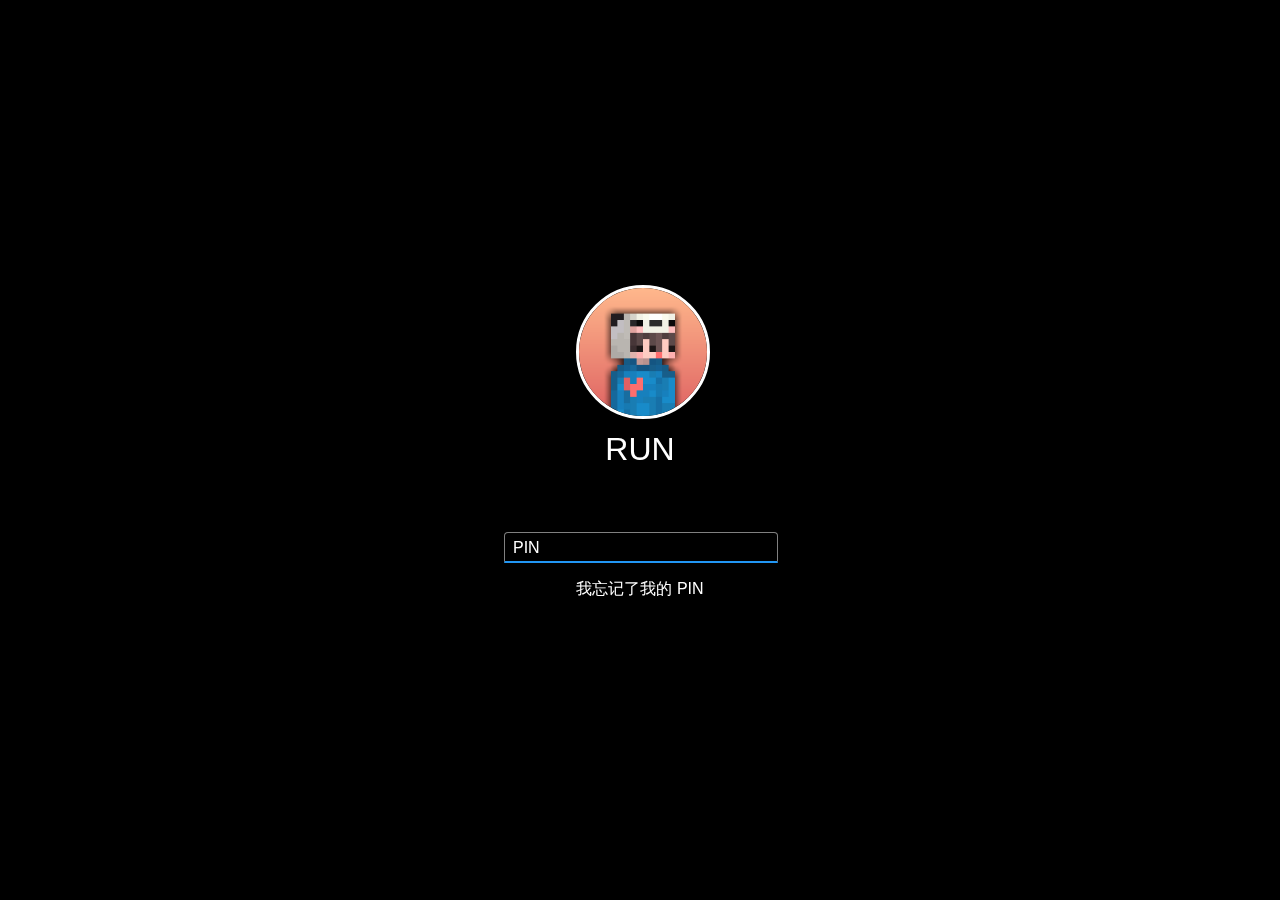
<file: password.html>
<!doctype html>
<html>

<head>
    <meta charset="UTF-8">
    <meta name="viewport" id="viewport" content="width=device-width, initial-scale=1, maximum-scale=1, user-scalable=0">
    <link rel="shortcut icon" href="favicon.png" type="image/x-icon">
    <title>Password</title>
    <style>
        * {
            font-family: sans-serif;
        }

        body {
            background-color: black;
            background-image: url('https://api.kdcc.cn/');
            background-position: center center;
            background-size: cover;
            background-repeat: no-repeat;
            background-attachment: fixed;
            margin: 0;
        }

        .hover {
            position: fixed;
            left: 0;
            top: 0;
            width: 100%;
            height: 100%;
            z-index: 1;
            backdrop-filter: blur(16px);
        }

        .content {
            position: fixed;
            width: 100%;
            text-align: center;
            z-index: 2;
            color: white;
            transition: .5s;
        }

        .loading {
            width: 128px;
            height: 128px;
            animation-name: rotate;
            animation-duration: 1s;
            animation-timing-function: linear;
            animation-iteration-count: infinite;
        }

        @keyframes rotate {
            from {
                transform: rotate(0);
            }

            to {
                transform: rotate(360deg);
            }
        }

        .user-image {
            width: 128px;
            height: 128px;
            border-style: solid;
            border-color: white;
            border-radius: 128px;
            margin-left: calc(50% - 64px);
            display: none;
        }

        .text {
            font-size: 32px;
            transition: .5s;
            margin: 0;
        }

        input {
            width: 256px;
            height: 24px;
            border-style: solid;
            border-color: rgba(255, 255, 255, .5) rgba(255, 255, 255, .5) #ccc rgba(255, 255, 255, .5);
            border-top-width: 1px;
            border-left-width: 1px;
            border-right-width: 1px;
            border-radius: 4px 4px 0 0;
            font-size: 20px;
            padding: 2px 8px;
            background-color: rgba(0, 0, 0, .1);
            color: white;
            margin-top: 32px;
            outline: none;
        }

        input:hover {
            background-color: rgba(0, 0, 0, .6);
        }

        input:focus {
            background-color: rgba(0, 0, 0, .6);
            border-color: rgba(255, 255, 255, .5) rgba(255, 255, 255, .5) #2196F3 rgba(255, 255, 255, .5);
        }

        input::placeholder {
            color: white;
            font-size: 16px;
        }

        .btn-1 {
            width: fit-content;
            margin-left: auto;
            margin-right: auto;
        }

        .btn-1:hover {
            color: #ccc;
        }

        .btn-1:active {
            color: #aaa;
        }

        .btn-2 {
            width: 128px;
            height: 32px;
            border: hidden;
            border-radius: 8px;
            background-color: rgba(255, 255, 255, .3);
            color: white;
            transition: transform .2s;
            margin-left: calc(50% - 64px);
        }

        .btn-2:hover {
            border-style: solid;
            border-color: rgba(255, 255, 255, .6);
        }

        .btn-2:active {
            border: hidden;
            background-color: rgba(255, 255, 255, .6);
            transform: scale(.95);
        }
    </style>
</head>

<body>
    <div class="hover"></div>
    <div class="content" id="content">
        <canvas class="loading" id="loading" width="128" height="128"></canvas>
        <img src="BGS_LOGO_20210919_BLUE.png" class="user-image" id="user-image">
        <p class="text" id="text">正在载入</p>
        <p class="text" id="username" style="opacity: 0;">RUN</p>
        <input type="password" id="pin" placeholder="PIN" style="display: none;">
        <p class="btn-1" id="tip" style="display: none;" onclick="alert('PIN：20230715')">我忘记了我的 PIN</p>
        <p id="msg" style="display: none;"></p>
        <button class="btn-2" style="display: none;" id="okay">确定</button>
    </div>
    <script>
        var content = document.getElementById("content");
        var loading = document.getElementById("loading");
        var text = document.getElementById("text");
        var username = document.getElementById("username");
        var pin = document.getElementById("pin");
        var tip = document.getElementById("tip");
        var msg = document.getElementById("msg");
        var okay = document.getElementById("okay");
        var ctx = loading.getContext("2d");
        ctx.strokeStyle = "#fff"
        ctx.beginPath();
        ctx.arc(64, 64, 48, 0, 90 * Math.PI / 180);
        ctx.stroke();
        window.onload = function () {
            loading.style.display = "none";
            document.getElementById("user-image").style.display = "block";
            text.style.transform = "translateY(-32px)";
            text.style.opacity = 0;
            username.style.transform = "translateY(-32px)";
            username.style.opacity = 1;
            pin.style.display = "block";
            tip.style.display = "block";
            pin.focus();
            place();
        };
        function place() {
            var h = content.clientHeight;
            var w = pin.clientWidth;
            content.style.top = "calc(50% - " + h / 2 + "px)";
            pin.style.marginLeft = "calc(50% - " + w / 2 + "px)";
        }
        place();
        pin.addEventListener("input", function () {
            if (hex_md5(pin.value) == "b7154c7b80e4fb0ae34a3099696a0075") {
                pin.style.display = "none";
                tip.style.display = "none";
                msg.style.display = "block";
                msg.style.fontSize = "20px";
                msg.innerText = "欢迎";
                window.location.href = 'index.html'; // 跳转到同一目录下的newPage.html
            }
            else if (pin.value.length == 8) {
                reTry("incurrect");
            }
        });
        pin.addEventListener("keyup", function (event) {
            event.preventDefault();
            if (event.keyCode === 13 && pin.value == "") {
                reTry("empty");
            } else if (event.keyCode === 13 && hex_md5(pin.value) != "b7154c7b80e4fb0ae34a3099696a0075") {
                reTry("incurrect");
            }
        });
        okay.onclick = function () {
            pin.style.display = "block";
            tip.style.display = "block";
            msg.style.display = "none";
            this.style.display = "none";
            pin.focus();
        }
        function reTry(options) {
            pin.style.display = "none";
            tip.style.display = "none";
            msg.style.display = "block";
            msg.style.fontSize = "16px";
            if (options == "incurrect") {
                msg.innerText = "PIN 不正确，请重试。";
            } else if (options == "empty") {
                msg.innerText = "提供 PIN。";
            }
            okay.style.display = "block";
            pin.value = "";
        }
    </script>
    <script src="md5.js"></script>
</body>

</html>
</file>
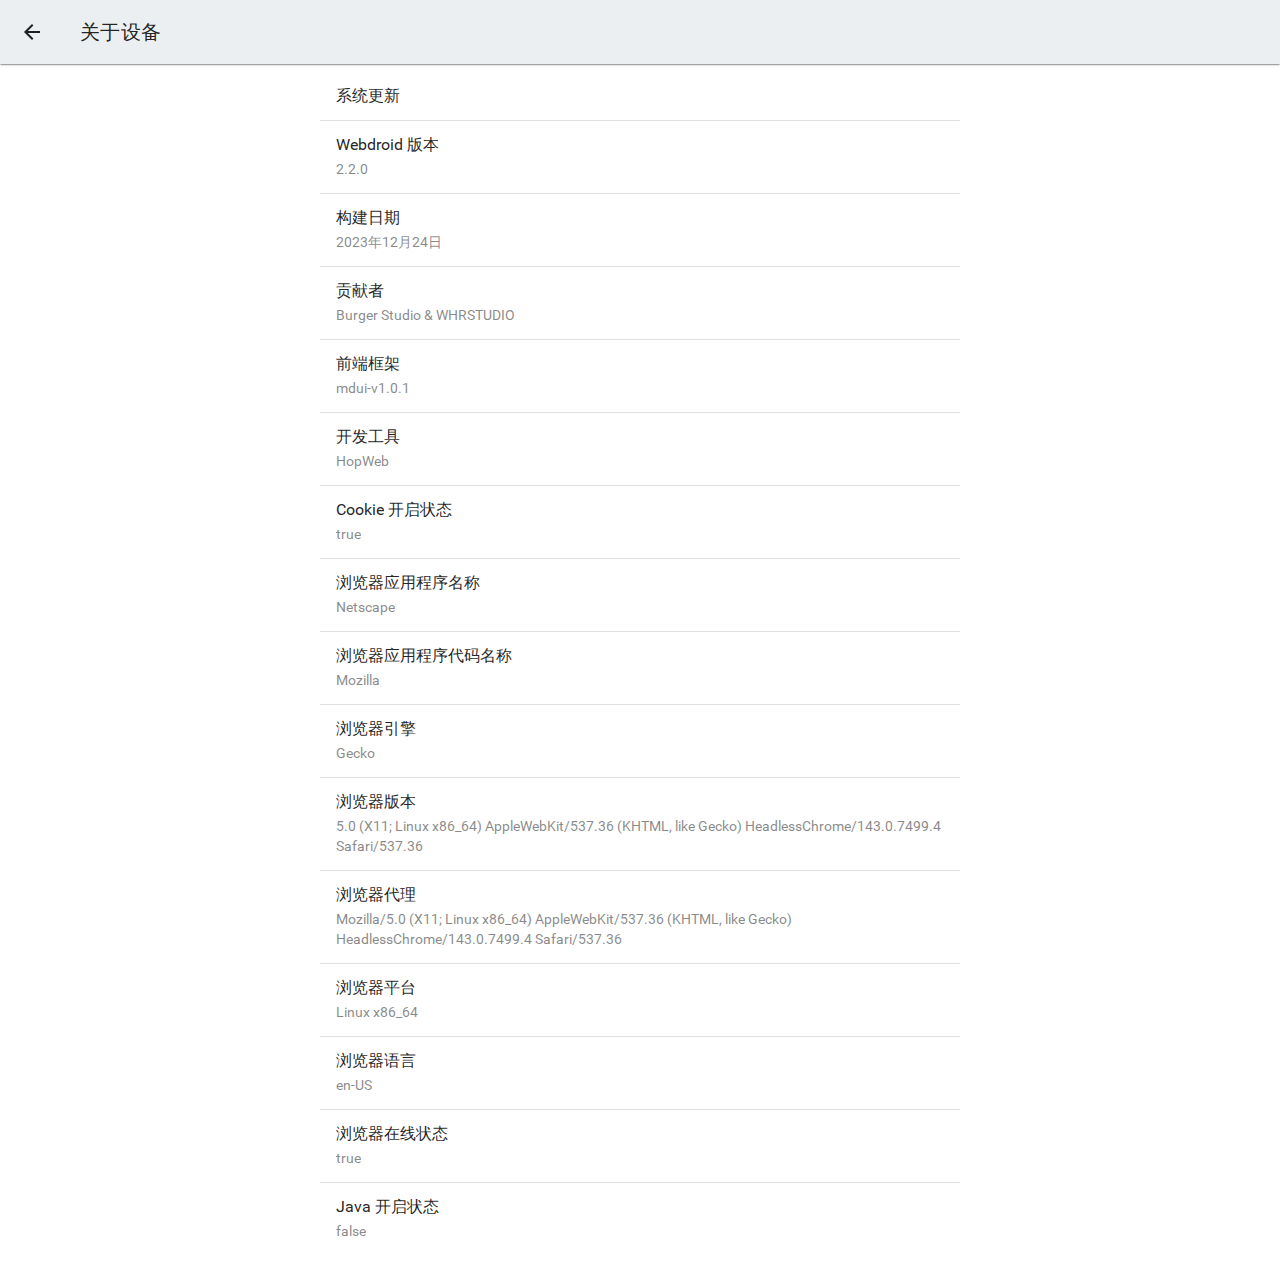
<file: Settings-AboutDevice.html>
<!doctype html>
<html>

<head>
    <meta charset="UTF-8">
    <meta name="viewport" id="viewport" content="width=device-width, initial-scale=1, maximum-scale=1, user-scalable=0">
    <link rel="shortcut icon" href="images/Settings.png" type="image/x-icon">
    <link rel="stylesheet" href="mdui-v1.0.1/css/mdui.min.css">
    <script src="mdui-v1.0.1/js/mdui.min.js"></script>
    <title>关于设备</title>
</head>

<body class="mdui-theme-primary-blue-grey mdui-theme-accent-blue mdui-appbar-with-toolbar">
    <div class="mdui-appbar mdui-appbar-fixed mdui-shadow-1">
        <div class="mdui-toolbar mdui-color-theme-50">
            <a class="mdui-btn mdui-btn-icon mdui-ripple" onclick="javascript:switchActivity('Settings.html');">
                <i class="mdui-icon material-icons">arrow_back</i>
            </a>
            <a class="mdui-typo-title">关于设备</a>
        </div>
    </div>
    <ul class="mdui-list mdui-center" style="max-width: 640px;">
        <li class="mdui-list-item mdui-ripple" onclick="javascript:switchApp('Update.html', '#4B81DA', '#000', '#fff');">
            <div class="mdui-list-item-content">
                <div class="mdui-list-item-title">系统更新</div>
            </div>
        </li>
        <li class="mdui-divider mdui-m-y-0"></li>
        <li class="mdui-list-item mdui-ripple" onclick="javascript:startDevMode();">
            <div class="mdui-list-item-content">
                <div class="mdui-list-item-title">Webdroid 版本</div>
                <div class="mdui-list-item-text" id="versionName"></div>
            </div>
        </li>
        <li class="mdui-divider mdui-m-y-0"></li>
        <li class="mdui-list-item mdui-ripple">
            <div class="mdui-list-item-content">
                <div class="mdui-list-item-title">构建日期</div>
                <div class="mdui-list-item-text" id="buildDate" onclick="javascript:copyHandle(this.innerText);"></div>
            </div>
        </li>
        <li class="mdui-divider mdui-m-y-0"></li>
        <li class="mdui-list-item mdui-ripple">
            <div class="mdui-list-item-content">
                <div class="mdui-list-item-title">贡献者</div>
                <div class="mdui-list-item-text">Burger Studio & WHRSTUDIO</div>
            </div>
        </li>
        <li class="mdui-divider mdui-m-y-0"></li>
        <li class="mdui-list-item mdui-ripple" onclick="javascript:switchActivity('https://www.mdui.org/');">
            <div class="mdui-list-item-content">
                <div class="mdui-list-item-title">前端框架</div>
                <div class="mdui-list-item-text">mdui-v1.0.1</div>
            </div>
        </li>
        <li class="mdui-divider mdui-m-y-0"></li>
        <li class="mdui-list-item mdui-ripple" onclick="javascript:switchActivity('https://venter.top/hopweb/index.html');">
            <div class="mdui-list-item-content">
                <div class="mdui-list-item-title">开发工具</div>
                <div class="mdui-list-item-text">HopWeb</div>
            </div>
        </li>
        <li class="mdui-divider mdui-m-y-0"></li>
        <li class="mdui-list-item mdui-ripple">
            <div class="mdui-list-item-content">
                <div class="mdui-list-item-title">Cookie 开启状态</div>
                <div class="mdui-list-item-text" id="1" onclick="javascript:copyHandle(this.innerText);"></div>
            </div>
        </li>
        <li class="mdui-divider mdui-m-y-0"></li>
        <li class="mdui-list-item mdui-ripple">
            <div class="mdui-list-item-content">
                <div class="mdui-list-item-title">浏览器应用程序名称</div>
                <div class="mdui-list-item-text" id="2" onclick="javascript:copyHandle(this.innerText);"></div>
            </div>
        </li>
        <li class="mdui-divider mdui-m-y-0"></li>
        <li class="mdui-list-item mdui-ripple">
            <div class="mdui-list-item-content">
                <div class="mdui-list-item-title">浏览器应用程序代码名称</div>
                <div class="mdui-list-item-text" id="3" onclick="javascript:copyHandle(this.innerText);"></div>
            </div>
        </li>
        <li class="mdui-divider mdui-m-y-0"></li>
        <li class="mdui-list-item mdui-ripple">
            <div class="mdui-list-item-content">
                <div class="mdui-list-item-title">浏览器引擎</div>
                <div class="mdui-list-item-text" id="4" onclick="javascript:copyHandle(this.innerText);"></div>
            </div>
        </li>
        <li class="mdui-divider mdui-m-y-0"></li>
        <li class="mdui-list-item mdui-ripple">
            <div class="mdui-list-item-content">
                <div class="mdui-list-item-title">浏览器版本</div>
                <div class="mdui-list-item-text" id="5" onclick="javascript:copyHandle(this.innerText);"></div>
            </div>
        </li>
        <li class="mdui-divider mdui-m-y-0"></li>
        <li class="mdui-list-item mdui-ripple">
            <div class="mdui-list-item-content">
                <div class="mdui-list-item-title">浏览器代理</div>
                <div class="mdui-list-item-text" id="6" onclick="javascript:copyHandle(this.innerText);"></div>
            </div>
        </li>
        <li class="mdui-divider mdui-m-y-0"></li>
        <li class="mdui-list-item mdui-ripple">
            <div class="mdui-list-item-content">
                <div class="mdui-list-item-title">浏览器平台</div>
                <div class="mdui-list-item-text" id="7" onclick="javascript:copyHandle(this.innerText);"></div>
            </div>
        </li>
        <li class="mdui-divider mdui-m-y-0"></li>
        <li class="mdui-list-item mdui-ripple">
            <div class="mdui-list-item-content">
                <div class="mdui-list-item-title">浏览器语言</div>
                <div class="mdui-list-item-text" id="8" onclick="javascript:copyHandle(this.innerText);"></div>
            </div>
        </li>
        <li class="mdui-divider mdui-m-y-0"></li>
        <li class="mdui-list-item mdui-ripple">
            <div class="mdui-list-item-content">
                <div class="mdui-list-item-title">浏览器在线状态</div>
                <div class="mdui-list-item-text" id="9" onclick="javascript:copyHandle(this.innerText);"></div>
            </div>
        </li>
        <li class="mdui-divider mdui-m-y-0"></li>
        <li class="mdui-list-item mdui-ripple">
            <div class="mdui-list-item-content">
                <div class="mdui-list-item-title">Java 开启状态</div>
                <div class="mdui-list-item-text" id="10" onclick="javascript:copyHandle(this.innerText);"></div>
            </div>
        </li>
    </ul>
    <script>
        //接入 API：切换活动
        function switchActivity(url, back = false) {
            window.location = url;
        }
        //获取深色主题设置
        if (localStorage.getItem("darkTheme") == "true") {
            document.body.classList.add("mdui-theme-layout-dark");
            postScript(function() {
                gebi("statusBar").style.background = "#212121";
                gebi("statusBar").style.color = "#fff";
            });
        } else {
            postScript(function() {
                gebi("statusBar").style.background = "#ECEFF1";
                gebi("statusBar").style.color = "#000";
            });
        }
        //事件：页面加载完成
        window.onload = function() {
            document.getElementById("1").innerText = navigator.cookieEnabled;
            document.getElementById("2").innerText = navigator.appName;
            document.getElementById("3").innerText = navigator.appCodeName;
            document.getElementById("4").innerText = navigator.product;
            document.getElementById("5").innerText = navigator.appVersion;
            document.getElementById("6").innerText = navigator.userAgent;
            document.getElementById("7").innerText = navigator.platform;
            document.getElementById("8").innerText = navigator.language;
            document.getElementById("9").innerText = navigator.onLine;
            document.getElementById("10").innerText = navigator.javaEnabled();
            document.getElementById("versionName").innerText = versionName;
            document.getElementById("buildDate").innerText = buildDate;
        };
        //接入 API：发送 Toast
        function postToast(message) {
            var postData = {
                "type": "toast",
                "message": message
            };
            window.parent.postMessage(JSON.stringify(postData), "/");
        }
        //确定是否启用开发者选项
        if (localStorage.getItem("devMode") == 1) {
            devClick = 5;
        } else {
            devClick = 0;
        }
        //函数：启用开发者选项
        function startDevMode() {
            if (devClick < 4) {
                postToast("点按 " + (4 - devClick) + " 次即可启用开发者选项");
                devClick++;
            } else {
                postToast("开发者选项已启用");
                localStorage.setItem("devMode", 1);
            }
        };
        //函数：复制文本
        function copyHandle(content) {
            let copy = (e) => {
                e.preventDefault()
                e.clipboardData.setData('text/plain', content)
                document.removeEventListener('copy', copy)
            }
            document.addEventListener('copy', copy)
            document.execCommand("Copy");
            postToast("已复制到剪贴板");
        }
        //接入 API：执行 JavaScript 脚本
        function postScript(script) {
            var scriptStr = script.toString();
            var postData = {
                "type": "JavaScript",
                "script": scriptStr
            };
            window.parent.postMessage(JSON.stringify(postData), "/");
        }
        //接入 API：切换应用
        function switchApp(url, color1, color2, textColor, back = false) {
            var postData = {
                "type": "switchApp",
                "url": url,
                "color1": color1,
                "color2": color2,
                "textColor": textColor,
                "back": back
            };
            window.parent.postMessage(JSON.stringify(postData), "/");
        }
    </script>
    <script src="Update.js"></script>
</body>

</html>
</file>
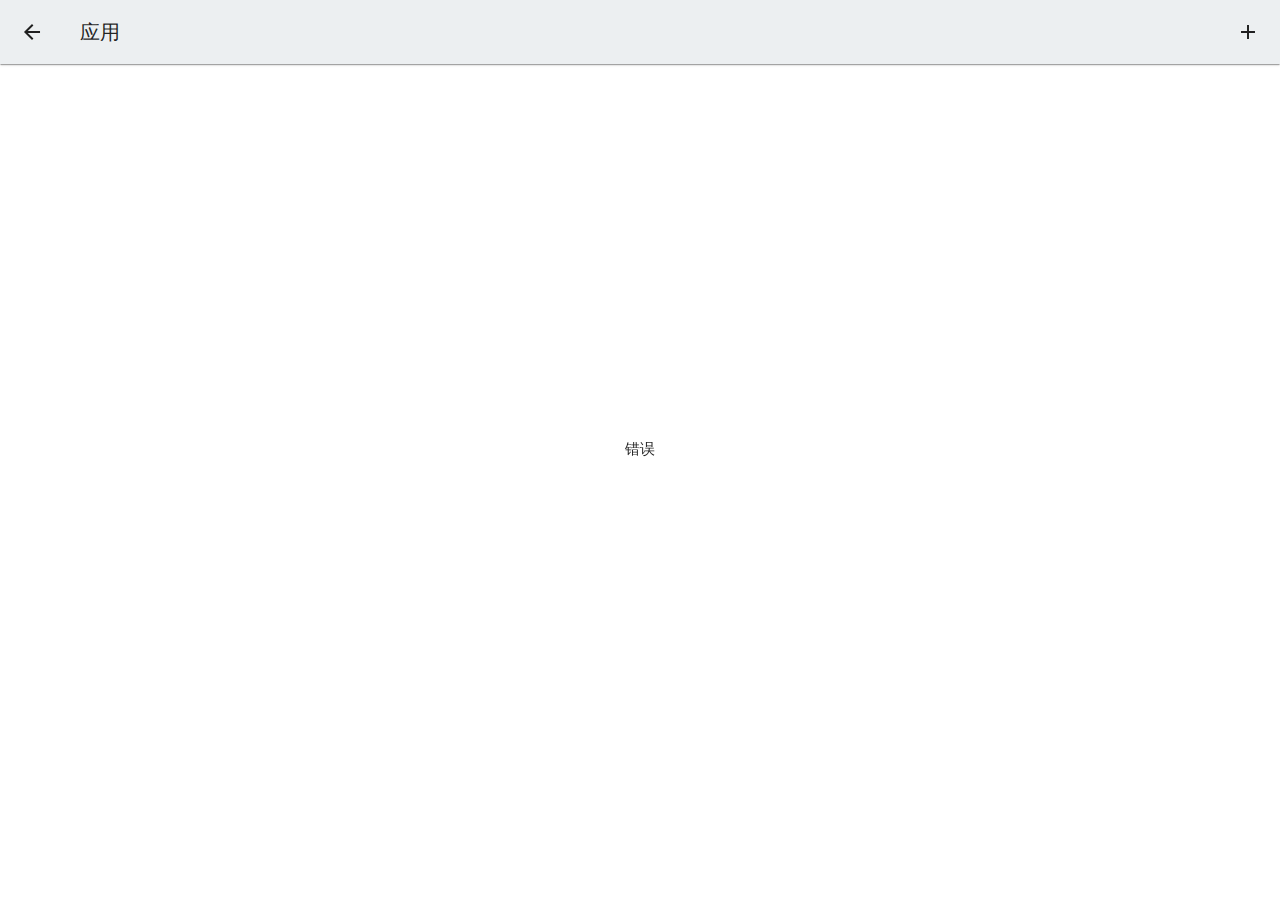
<file: Settings-Apps.html>
<!doctype html>
<html>

<head>
    <meta charset="UTF-8">
    <meta name="viewport" id="viewport" content="width=device-width, initial-scale=1, maximum-scale=1, user-scalable=0">
    <link rel="shortcut icon" href="images/Settings.png" type="image/x-icon">
    <link rel="stylesheet" href="mdui-v1.0.1/css/mdui.min.css">
    <script src="mdui-v1.0.1/js/mdui.min.js"></script>
    <title>应用</title>
    <style>
        .mdui-theme-layout-dark .mdui-list-item-avatar {
            background: #303030 !important;
        }

        .mdui-list-item:hover .mdui-list-item-avatar {
            background: #EBEBEB !important;
        }

        .mdui-theme-layout-dark .mdui-list-item:hover .mdui-list-item-avatar {
            background: #404040 !important;
        }

        .mdui-list-item-avatar {
            transition: .3s cubic-bezier(.4, 0, .2, 1);
        }

        .mdui-tooltip {
            border-radius: 8px;
            -webkit-transform: scale(1);
            transform: scale(1);
            transition-timing-function: cubic-bezier(0.77, 0, 0.175, 1);
        }

        .mdui-dialog {
            border-radius: 24px;
            -webkit-box-shadow: 0 3px 3px -2px rgba(0, 0, 0, 0.2), 0 3px 4px 0 rgba(0, 0, 0, 0.14), 0 1px 8px 0 rgba(0, 0, 0, 0.12) !important;
            box-shadow: 0 3px 3px -2px rgba(0, 0, 0, 0.2), 0 3px 4px 0 rgba(0, 0, 0, 0.14), 0 1px 8px 0 rgba(0, 0, 0, 0.12) !important;
            -webkit-transition-duration: 0.3s;
            transition-duration: 0.3s;
            transition-timing-function: cubic-bezier(0.77, 0, 0.175, 1);
            background: #ECEFF1;
        }

        .mdui-overlay {
            background: rgba(0, 0, 0, 0.3);
            transition-timing-function: cubic-bezier(0.77, 0, 0.175, 1);
        }

        .mdui-dialog .mdui-btn {
            border-radius: 16px;
        }

        .mdui-textfield-input {
            background-color: rgba(0, 0, 0, .1);
            border-radius: 4px 4px 0 0;
            padding: 8px;
        }

        .mdui-theme-layout-dark .mdui-textfield-input {
            background-color: rgba(255, 255, 255, .1);
        }
    </style>
</head>

<body class="mdui-theme-primary-blue-grey mdui-theme-accent-blue mdui-appbar-with-toolbar">
    <div class="mdui-appbar mdui-appbar-fixed mdui-shadow-1">
        <div class="mdui-toolbar mdui-color-theme-50">
            <a class="mdui-btn mdui-btn-icon mdui-ripple" onclick="javascript:switchActivity('Settings.html');">
                <i class="mdui-icon material-icons">arrow_back</i>
            </a>
            <a class="mdui-typo-title">应用</a>
            <div class="mdui-toolbar-spacer"></div>
            <button class="mdui-btn mdui-btn-icon mdui-ripple" mdui-tooltip="{content: '添加'}" mdui-dialog="{target: '#addApp'}">
                <i class="mdui-icon material-icons">add</i>
            </button>
        </div>
    </div>
    <ul class="mdui-list mdui-center" style="max-width: 640px;" id="appList"></ul>
    <div style="position: fixed;left: 0;top: 0;width: 100%;height: 100%;z-index: -114514;" class="mdui-valign" id="noApp">
        <div style="text-align: center;width: 100%;">错误</div>
    </div>
    <div class="mdui-dialog" id="addApp">
        <div class="mdui-dialog-title">添加应用</div>
        <div class="mdui-dialog-content">
            <form onsubmit="return false;">
                <div class="mdui-textfield mdui-textfield-floating-label">
                    <label class="mdui-textfield-label">图标 URL</label>
                    <input class="mdui-textfield-input" type="url" id="icon" />
                    <div class="mdui-textfield-error">URL 格式错误</div>
                </div>
                <div class="mdui-textfield mdui-textfield-floating-label">
                    <label class="mdui-textfield-label">名称</label>
                    <input class="mdui-textfield-input" type="text" id="name" />
                </div>
                <div class="mdui-textfield mdui-textfield-floating-label">
                    <label class="mdui-textfield-label">URL</label>
                    <input class="mdui-textfield-input" type="url" id="url" />
                    <div class="mdui-textfield-error">URL 格式错误</div>
                </div>
                <div class="mdui-row-xs-2">
                    <div class="mdui-textfield mdui-textfield-floating-label mdui-col">
                        <label class="mdui-textfield-label">状态栏背景色</label>
                        <input class="mdui-textfield-input" type="color" id="color1" />
                    </div>
                    <div class="mdui-textfield mdui-textfield-floating-label mdui-col">
                        <label class="mdui-textfield-label">导航栏背景色</label>
                        <input class="mdui-textfield-input" type="color" id="color2" />
                    </div>
                </div>
                <div class="mdui-textfield mdui-textfield-floating-label">
                    <label class="mdui-textfield-label">状态栏文本色</label>
                    <input class="mdui-textfield-input" type="color" id="textColor" />
                </div>
            </form>
        </div>
        <div class="mdui-dialog-actions">
            <button class="mdui-btn mdui-ripple" mdui-dialog-close>取消</button>
            <button class="mdui-btn mdui-ripple" onclick="javascript:addTheApp();" id="addTheApp">确认</button>
        </div>
    </div>
    <script>
        //接入 API：切换活动
        function switchActivity(url, back = false) {
            window.location = url;
        }
        //获取深色主题设置
        if (localStorage.getItem("darkTheme") == "true") {
            document.body.classList.add("mdui-theme-layout-dark");
            postScript(function() {
                gebi("statusBar").style.background = "#212121";
                gebi("statusBar").style.color = "#fff";
            });
        } else {
            postScript(function() {
                gebi("statusBar").style.background = "#ECEFF1";
                gebi("statusBar").style.color = "#000";
            });
        }
        //接入 API：发送 Toast
        function postToast(message) {
            var postData = {
                "type": "toast",
                "message": message
            };
            window.parent.postMessage(JSON.stringify(postData), "/");
        }
        //接入 API：执行 JavaScript 脚本
        function postScript(script) {
            var scriptStr = script.toString();
            var postData = {
                "type": "JavaScript",
                "script": scriptStr
            };
            window.parent.postMessage(JSON.stringify(postData), "/");
        }
        //接入 API：添加应用
        function addApp(icon, name, url, color1, color2, textColor) {
            var postData = {
                "type": "addApp",
                "icon": icon,
                "name": name,
                "url": url,
                "color1": color1,
                "color2": color2,
                "textColor": textColor
            };
            window.parent.postMessage(JSON.stringify(postData), "/");
        }
        //接入 API：移除应用
        function removeApp(index) {
            var postData = {
                "type": "removeApp",
                "index": index
            };
            window.parent.postMessage(JSON.stringify(postData), "/");
        }
        //事件：页面加载完成
        window.onload = function() {
            freshApps();
            window.setInterval(function() {
                freshApps();
            }, 1000);
        };
        //函数：刷新应用列表
        function freshApps() {
            if (JSON.parse(localStorage.getItem("apps")).length == 0) {
                document.getElementById("noApp").style.opacity = 1;
                apps = [];
            } else {
                apps = JSON.parse(localStorage.getItem("apps"));
                document.getElementById("noApp").style.opacity = 0;
            }
            document.getElementById("appList").innerHTML = "";
            apps.forEach(function(item, index) {
                document.getElementById("appList").innerHTML += `<li class="mdui-list-item mdui-ripple">
                    <div class="mdui-list-item-avatar" style="border-radius: 8px;background: #fff;">
                        <img src="` + item[0] + `" style="border-radius: 8px;"/>
                    </div>
                    <div class="mdui-list-item-content">` + item[1] + `</div>
                    <i class="mdui-list-item-icon mdui-icon material-icons" onclick="javascript:switchApp('` + item[2] + `', '` + item[3] + `', '` + item[4] + `', '` + item[5] + `');">launch</i>
                    <i class="mdui-list-item-icon mdui-icon material-icons" onclick="javascript:removeApp(` + index + `);">delete</i>
                </li>`;
            });
        }
        //事件：对话框打开完成
        document.getElementById("addApp").addEventListener("opened.mdui.dialog", function() {
            document.getElementById("icon").value = "https://";
            document.getElementById("name").value = "";
            document.getElementById("url").value = "https://";
            document.getElementById("color1").value = "#000000";
            document.getElementById("color2").value = "#000000";
            document.getElementById("textColor").value = "#ffffff";
            document.getElementById("url").focus();
            document.getElementById("color1").focus();
            document.getElementById("color2").focus();
            document.getElementById("textColor").focus();
            document.getElementById("icon").focus();
        });
        //函数：添加应用
        function addTheApp() {
            if (document.getElementById("icon").value == "" || document.getElementById("name").value == "" || document.getElementById("url").value == "" || document.getElementById("color1").value == "" || document.getElementById("color2").value == "" || document.getElementById("textColor").value == "") {
                postToast("请将表单填充完整");
            } else {
                addApp(document.getElementById("icon").value, document.getElementById("name").value, document.getElementById("url").value, document.getElementById("color1").value, document.getElementById("color2").value, document.getElementById("textColor").value);
                new mdui.Dialog("#addApp").close();
            }
        }
        //事件：在最后一个文本框按下回车键
        document.getElementById("textColor").addEventListener("keyup", function(event) {
            event.preventDefault();
            if (event.keyCode === 13) {
                document.getElementById('addTheApp').click();
            }
        });
        //接入 API：切换应用
        function switchApp(url, color1, color2, textColor, back = false) {
            var postData = {
                "type": "switchApp",
                "url": url,
                "color1": color1,
                "color2": color2,
                "textColor": textColor,
                "back": back
            };
            window.parent.postMessage(JSON.stringify(postData), "/");
        }
        //函数：复制文本
        function copyHandle(content) {
            let copy = (e) => {
                e.preventDefault()
                e.clipboardData.setData('text/plain', content)
                document.removeEventListener('copy', copy)
            }
            document.addEventListener('copy', copy)
            document.execCommand("Copy");
        }
        //以下为实验性功能
        function test() {
            return "实验性功能：\n1. 导出全部应用：exportApps()\n2. 导入应用（覆盖现有）：importApps(数据内容)\n3. 清除全部应用：clearApps()";
        }

        function exportApps() {
            copyHandle(JSON.stringify(apps));
            console.log(JSON.stringify(apps));
            return "已复制到剪贴板";
        }

        function importApps(data) {
            if (data == undefined) {
                return "缺失数据内容";
            } else {
                apps = data;
                localStorage.setItem("apps", JSON.stringify(apps));
                freshApps();
                postScript(function() {
                    freshApps();
                });
                return "已导入应用";
            }
        }

        function clearApps() {
            apps = [];
            localStorage.setItem("apps", JSON.stringify(apps));
            freshApps();
            postScript(function() {
                freshApps();
            });
            return "已清除全部应用";
        }
    </script>
</body>

</html>
</file>
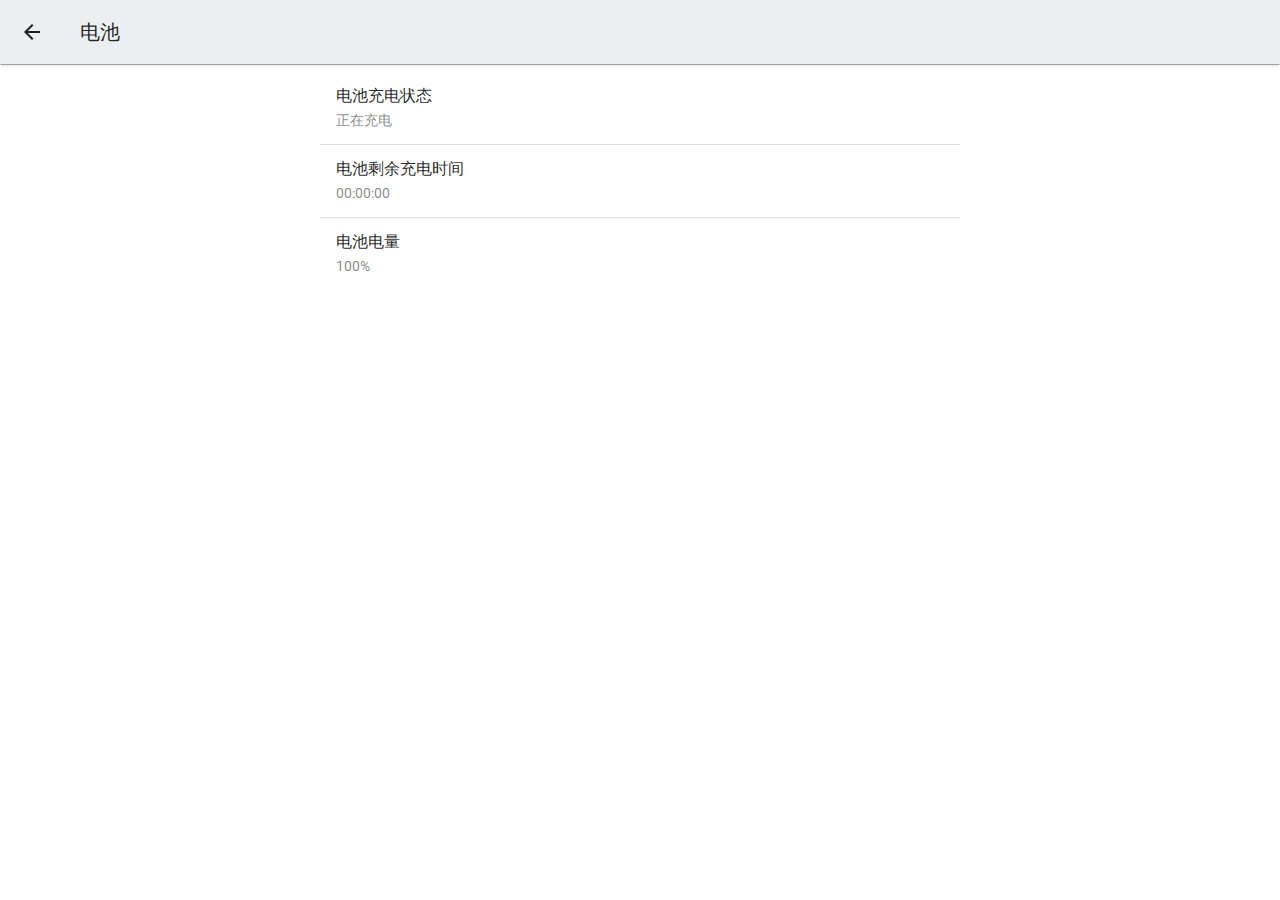
<file: Settings-Battery.html>
<!doctype html>
<html>

<head>
    <meta charset="UTF-8">
    <meta name="viewport" id="viewport" content="width=device-width, initial-scale=1, maximum-scale=1, user-scalable=0">
    <link rel="shortcut icon" href="images/Settings.png" type="image/x-icon">
    <link rel="stylesheet" href="mdui-v1.0.1/css/mdui.min.css">
    <script src="mdui-v1.0.1/js/mdui.min.js"></script>
    <title>电池</title>
</head>

<body class="mdui-theme-primary-blue-grey mdui-theme-accent-blue mdui-appbar-with-toolbar">
    <div class="mdui-appbar mdui-appbar-fixed mdui-shadow-1">
        <div class="mdui-toolbar mdui-color-theme-50">
            <a class="mdui-btn mdui-btn-icon mdui-ripple" onclick="javascript:switchActivity('Settings.html');">
                <i class="mdui-icon material-icons">arrow_back</i>
            </a>
            <a class="mdui-typo-title">电池</a>
        </div>
    </div>
    <ul class="mdui-list mdui-center" style="max-width: 640px;">
        <li class="mdui-list-item mdui-ripple">
            <div class="mdui-list-item-content">
                <div class="mdui-list-item-title">电池充电状态</div>
                <div class="mdui-list-item-text" id="1" onclick="javascript:copyHandle(this.innerText);"></div>
            </div>
        </li>
        <li class="mdui-divider mdui-m-y-0" id="divider1"></li>
        <li class="mdui-list-item mdui-ripple" id="chargingTime">
            <div class="mdui-list-item-content">
                <div class="mdui-list-item-title">电池剩余充电时间</div>
                <div class="mdui-list-item-text" id="2" onclick="javascript:copyHandle(this.innerText);"></div>
            </div>
        </li>
        <li class="mdui-divider mdui-m-y-0" id="divider2"></li>
        <li class="mdui-list-item mdui-ripple" id="dischargingTime">
            <div class="mdui-list-item-content">
                <div class="mdui-list-item-title">电池剩余续航时间</div>
                <div class="mdui-list-item-text" id="3" onclick="javascript:copyHandle(this.innerText);"></div>
            </div>
        </li>
        <li class="mdui-divider mdui-m-y-0"></li>
        <li class="mdui-list-item mdui-ripple">
            <div class="mdui-list-item-content">
                <div class="mdui-list-item-title">电池电量</div>
                <div class="mdui-list-item-text" id="4" onclick="javascript:copyHandle(this.innerText);"></div>
            </div>
        </li>
    </ul>
    <script>
        //接入 API：切换活动
        function switchActivity(url, back = false) {
            window.location = url;
        }
        //获取深色主题设置
        if (localStorage.getItem("darkTheme") == "true") {
            document.body.classList.add("mdui-theme-layout-dark");
            postScript(function() {
                gebi("statusBar").style.background = "#212121";
                gebi("statusBar").style.color = "#fff";
            });
        } else {
            postScript(function() {
                gebi("statusBar").style.background = "#ECEFF1";
                gebi("statusBar").style.color = "#000";
            });
        }
        //函数：时间转换
        function timeConvert(original) {
            var hDifference = parseInt(original / (60 * 60)).toString().padStart(2, "0");
            var mDifference = parseInt(original / 60 % 60).toString().padStart(2, "0");
            var sDifference = parseInt(original % 60).toString().padStart(2, "0");
            return hDifference + ":" + mDifference + ":" + sDifference;
        }
        //函数：获取电池信息
        function getBatteryInfo() {
            navigator.getBattery().then(function(battery) {
                document.getElementById("1").innerText = (battery.charging ? "正在充电" : "未在充电");
                //自动隐藏相应的列表项
                if (battery.chargingTime == Infinity) {
                    document.getElementById("chargingTime").style.display = "none";
                    document.getElementById("divider1").style.display = "none";
                } else {
                    document.getElementById("chargingTime").style.display = "block";
                    document.getElementById("divider1").style.display = "block";
                    document.getElementById("2").innerText = timeConvert(battery.chargingTime);
                }
                if (battery.dischargingTime == Infinity) {
                    document.getElementById("dischargingTime").style.display = "none";
                    document.getElementById("divider2").style.display = "none";
                } else {
                    document.getElementById("dischargingTime").style.display = "block";
                    document.getElementById("divider2").style.display = "block";
                    document.getElementById("3").innerText = timeConvert(battery.dischargingTime);
                }
                document.getElementById("4").innerText = (battery.level * 100).toFixed(0) + "%";
            });
        }
        //事件：页面加载完成
        window.onload = function() {
            getBatteryInfo();
        };
        //事件：电池信息改变
        navigator.getBattery().then(function(battery) {
            battery.onchargingchange = function() {
                getBatteryInfo();
            };
            battery.onchargingtimechange = function() {
                getBatteryInfo();
            };
            battery.ondischargingtimechange = function() {
                getBatteryInfo();
            };
            battery.onlevelchange = function() {
                getBatteryInfo();
            };
        });
        //接入 API：发送 Toast
        function postToast(message) {
            var postData = {
                "type": "toast",
                "message": message
            };
            window.parent.postMessage(JSON.stringify(postData), "/");
        }
        //接入 API：执行 JavaScript 脚本
        function postScript(script) {
            var scriptStr = script.toString();
            var postData = {
                "type": "JavaScript",
                "script": scriptStr
            };
            window.parent.postMessage(JSON.stringify(postData), "/");
        }
        //函数：复制文本
        function copyHandle(content) {
            let copy = (e) => {
                e.preventDefault()
                e.clipboardData.setData('text/plain', content)
                document.removeEventListener('copy', copy)
            }
            document.addEventListener('copy', copy)
            document.execCommand("Copy");
            postToast("已复制到剪贴板");
        }
    </script>
</body>

</html>
</file>
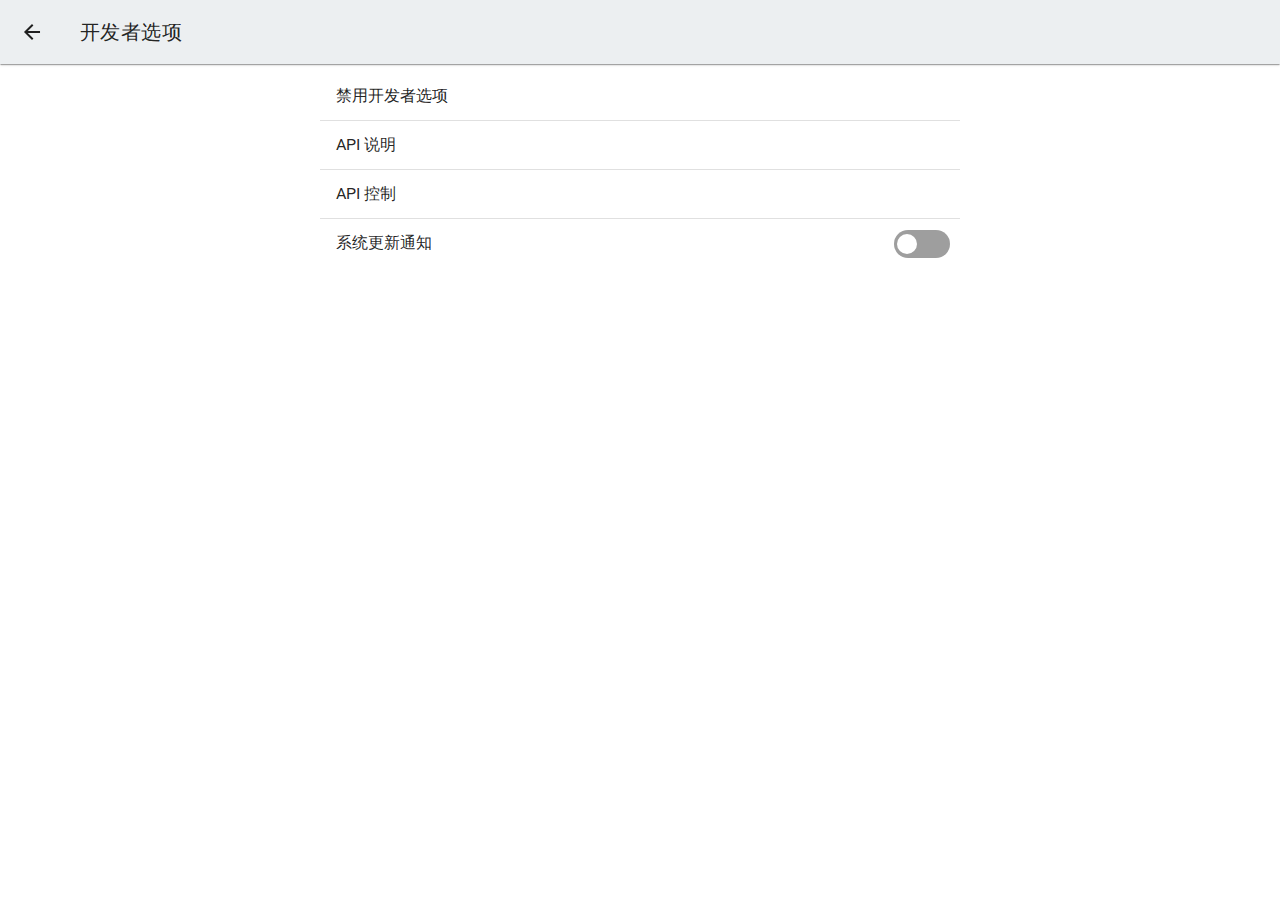
<file: Settings-DevOptions.html>
<!doctype html>
<html>

<head>
    <meta charset="UTF-8">
    <meta name="viewport" id="viewport" content="width=device-width, initial-scale=1, maximum-scale=1, user-scalable=0">
    <link rel="shortcut icon" href="images/Settings.png" type="image/x-icon">
    <link rel="stylesheet" href="mdui-v1.0.1/css/mdui.min.css">
    <script src="mdui-v1.0.1/js/mdui.min.js"></script>
    <title>开发者选项</title>
    <style>
        .mdui-dialog {
            border-radius: 24px;
            -webkit-box-shadow: 0 3px 3px -2px rgba(0, 0, 0, 0.2), 0 3px 4px 0 rgba(0, 0, 0, 0.14), 0 1px 8px 0 rgba(0, 0, 0, 0.12) !important;
            box-shadow: 0 3px 3px -2px rgba(0, 0, 0, 0.2), 0 3px 4px 0 rgba(0, 0, 0, 0.14), 0 1px 8px 0 rgba(0, 0, 0, 0.12) !important;
            -webkit-transition-duration: 0.3s;
            transition-duration: 0.3s;
            transition-timing-function: cubic-bezier(0.77, 0, 0.175, 1);
            background: #ECEFF1;
        }

        .mdui-overlay {
            background: rgba(0, 0, 0, 0.3);
            transition-timing-function: cubic-bezier(0.77, 0, 0.175, 1);
        }

        .mdui-dialog .mdui-btn {
            border-radius: 16px;
        }

        .mdui-switch-icon {
            transform: scale(2) translateX(-4px);
            width: 28px;
            transition-timing-function: cubic-bezier(0.77, 0, 0.175, 1);
        }

        .mdui-switch-icon::before {
            width: 10px;
            height: 10px;
            transform: translate(4.5px, 5px);
            box-shadow: 0 0 !important;
            -webkit-box-shadow: 0 0 !important;
            transition-timing-function: cubic-bezier(0.77, 0, 0.175, 1);
            background-color: #fff !important;
        }

        .mdui-switch input[type="checkbox"]:checked+.mdui-switch-icon {
            background-color: #448AFF !important;
        }

        .mdui-switch input[type="checkbox"]:checked+.mdui-switch-icon::before {
            left: 12px;
        }

        .mdui-textfield-input {
            background-color: rgba(0, 0, 0, .1);
            border-radius: 4px 4px 0 0;
            padding: 8px;
        }

        .mdui-theme-layout-dark .mdui-textfield-input {
            background-color: rgba(255, 255, 255, .1);
        }
    </style>
</head>

<body class="mdui-theme-primary-blue-grey mdui-theme-accent-blue mdui-appbar-with-toolbar">
    <div class="mdui-appbar mdui-appbar-fixed mdui-shadow-1">
        <div class="mdui-toolbar mdui-color-theme-50">
            <a class="mdui-btn mdui-btn-icon mdui-ripple" onclick="javascript:switchActivity('Settings.html');">
                <i class="mdui-icon material-icons">arrow_back</i>
            </a>
            <a class="mdui-typo-title">开发者选项</a>
        </div>
    </div>
    <ul class="mdui-list mdui-center" style="max-width: 640px;">
        <li class="mdui-list-item mdui-ripple" onclick="javascript:stopDevMode();">
            <div class="mdui-list-item-content">
                <div class="mdui-list-item-title">禁用开发者选项</div>
            </div>
        </li>
        <li class="mdui-divider mdui-m-y-0"></li>
        <li class="mdui-list-item mdui-ripple" onclick="javascript:switchActivity('Settings-APIs.html');">
            <div class="mdui-list-item-content">
                <div class="mdui-list-item-title">API 说明</div>
            </div>
        </li>
        <li class="mdui-divider mdui-m-y-0"></li>
        <li class="mdui-list-item mdui-ripple" mdui-dialog="{target: '#APIController'}">
            <div class="mdui-list-item-content">
                <div class="mdui-list-item-title">API 控制</div>
            </div>
        </li>
        <li class="mdui-divider mdui-m-y-0"></li>
        <li class="mdui-list-item mdui-ripple">
            <div class="mdui-list-item-content">系统更新通知</div>
            <label class="mdui-switch">
                <input type="checkbox" onclick="javascript:updateNotification();" id="updateNotification" />
                <i class="mdui-switch-icon mdui-text-color-theme"></i>
            </label>
        </li>
    </ul>
    <div class="mdui-dialog" id="APIController">
        <div class="mdui-dialog-title">API 控制</div>
        <div class="mdui-dialog-content">
            <p>选中的 API 将会启用。</p>
            <div class="mdui-list">
                <label class="mdui-list-item mdui-ripple">
                    <div class="mdui-checkbox">
                        <input type="checkbox" id="API_postToast" />
                        <i class="mdui-checkbox-icon"></i>
                    </div>
                    <div class="mdui-list-item-content">发送 Toast</div>
                </label>
                <label class="mdui-list-item mdui-ripple">
                    <div class="mdui-checkbox">
                        <input type="checkbox" id="API_postNotification" />
                        <i class="mdui-checkbox-icon"></i>
                    </div>
                    <div class="mdui-list-item-content">发送通知</div>
                </label>
                <label class="mdui-list-item mdui-ripple">
                    <div class="mdui-checkbox">
                        <input type="checkbox" id="API_postScript" />
                        <i class="mdui-checkbox-icon"></i>
                    </div>
                    <div class="mdui-list-item-content">执行 JavaScript 脚本</div>
                </label>
                <label class="mdui-list-item mdui-ripple">
                    <div class="mdui-checkbox">
                        <input type="checkbox" id="API_switchApp" />
                        <i class="mdui-checkbox-icon"></i>
                    </div>
                    <div class="mdui-list-item-content">切换应用</div>
                </label>
                <label class="mdui-list-item mdui-ripple">
                    <div class="mdui-checkbox">
                        <input type="checkbox" id="API_switchActivity" />
                        <i class="mdui-checkbox-icon"></i>
                    </div>
                    <div class="mdui-list-item-content">切换活动</div>
                </label>
                <label class="mdui-list-item mdui-ripple">
                    <div class="mdui-checkbox">
                        <input type="checkbox" id="API_addApp" />
                        <i class="mdui-checkbox-icon"></i>
                    </div>
                    <div class="mdui-list-item-content">添加应用</div>
                </label>
                <label class="mdui-list-item mdui-ripple">
                    <div class="mdui-checkbox">
                        <input type="checkbox" id="API_removeApp" />
                        <i class="mdui-checkbox-icon"></i>
                    </div>
                    <div class="mdui-list-item-content">移除应用</div>
                </label>
            </div>
        </div>
        <div class="mdui-dialog-actions">
            <button class="mdui-btn mdui-ripple" mdui-dialog-close>完成</button>
        </div>
    </div>
    <script>
        //接入 API：切换活动
        function switchActivity(url, back = false) {
            window.location = url;
        }
        //获取深色主题设置
        if (localStorage.getItem("darkTheme") == "true") {
            document.body.classList.add("mdui-theme-layout-dark");
            postScript(function() {
                gebi("statusBar").style.background = "#212121";
                gebi("statusBar").style.color = "#fff";
            });
        } else {
            postScript(function() {
                gebi("statusBar").style.background = "#ECEFF1";
                gebi("statusBar").style.color = "#000";
            });
        }
        //接入 API：发送 Toast
        function postToast(message) {
            var postData = {
                "type": "toast",
                "message": message
            };
            window.parent.postMessage(JSON.stringify(postData), "/");
        }
        //接入 API：发送通知
        function postNotification(icon, title, content, clickFunc) {
            var clickFuncStr = clickFunc.toString();
            var postData = {
                "type": "notification",
                "icon": icon,
                "title": title,
                "content": content,
                "clickFunc": clickFuncStr
            };
            window.parent.postMessage(JSON.stringify(postData), "/");
        }
        //接入 API：执行 JavaScript 脚本
        function postScript(script) {
            var scriptStr = script.toString();
            var postData = {
                "type": "JavaScript",
                "script": scriptStr
            };
            window.parent.postMessage(JSON.stringify(postData), "/");
        }
        //函数：禁用开发者选项
        function stopDevMode() {
            mdui.dialog({
                title: '禁用开发者选项',
                content: '开发者选项禁用后，其中的设置仍然保存，但修改前需要再次启用。',
                buttons: [{
                        text: '取消'
                    },
                    {
                        text: '确认',
                        onClick: function(inst) {
                            localStorage.setItem("devMode", 0);
                            postToast("开发者选项已禁用");
                            postScript(function() {
                                gebi('navBack').click();
                            });
                        }
                    }
                ]
            });
        }
        //函数：发送测试通知
        function sendTestNotification() {
            postNotification(`<i class="mdui-list-item-avatar mdui-icon material-icons mdui-color-blue-grey mdui-text-color-white">code</i>`, "这是测试通知标题", "这是测试通知内容", function() {
                alert("这是测试通知回调");
            });
        }
        //函数：设置自定义 HTML 代码
        function setCustomHTML() {
            localStorage.setItem("customHTML", document.getElementById("HTMLInput").value);
            postToast("自定义 HTML 代码已设置");
            postScript(function() {
                getCustomHTML();
                evalCustomScripts();
            });
        }
        //事件：对话框打开完成
        document.getElementById("customHTML").addEventListener("opened.mdui.dialog", function() {
            document.getElementById("HTMLInput").value = localStorage.getItem("customHTML");
            document.getElementById("HTMLInput").focus();
        });
        //获取系统更新通知设置
        if (localStorage.getItem("updateNotification") == 1) {
            document.getElementById("updateNotification").checked = true;
        }
        //设置系统更新是否通知
        function updateNotification() {
            if (localStorage.getItem("updateNotification") == 1) {
                localStorage.setItem("updateNotification", 0);
            } else {
                localStorage.setItem("updateNotification", 1);
                postScript(function() {
                    checkUpdate();
                });
            }
        }
        //获取导航栏调试面板按钮显示设置
        if (localStorage.getItem("displayDevTools") == 1) {
            document.getElementById("displayDevTools").checked = true;
        }
        //函数：设置导航栏是否显示调试面板按钮
        function displayDevTools() {
            if (localStorage.getItem("displayDevTools") == 1) {
                localStorage.setItem("displayDevTools", 0);
                postScript(function() {
                    getDevTools();
                });
            } else {
                localStorage.setItem("displayDevTools", 1);
                postScript(function() {
                    getDevTools();
                });
            }
        }
        //获取 API 控制设置 & 设置 API 控制
        APIs = ["API_postToast", "API_postNotification", "API_postScript", "API_switchApp", "API_switchActivity", "API_addApp", "API_removeApp"];
        APIs.forEach(function(item) {
            if (localStorage.getItem(item) == 1) {
                document.getElementById(item).checked = "checked";
            }
            document.getElementById(item).onclick = function() {
                if (localStorage.getItem(item) == 1) {
                    localStorage.setItem(item, 0);
                } else {
                    localStorage.setItem(item, 1);
                }
            }
        });
    </script>
</body>

</html>
</file>
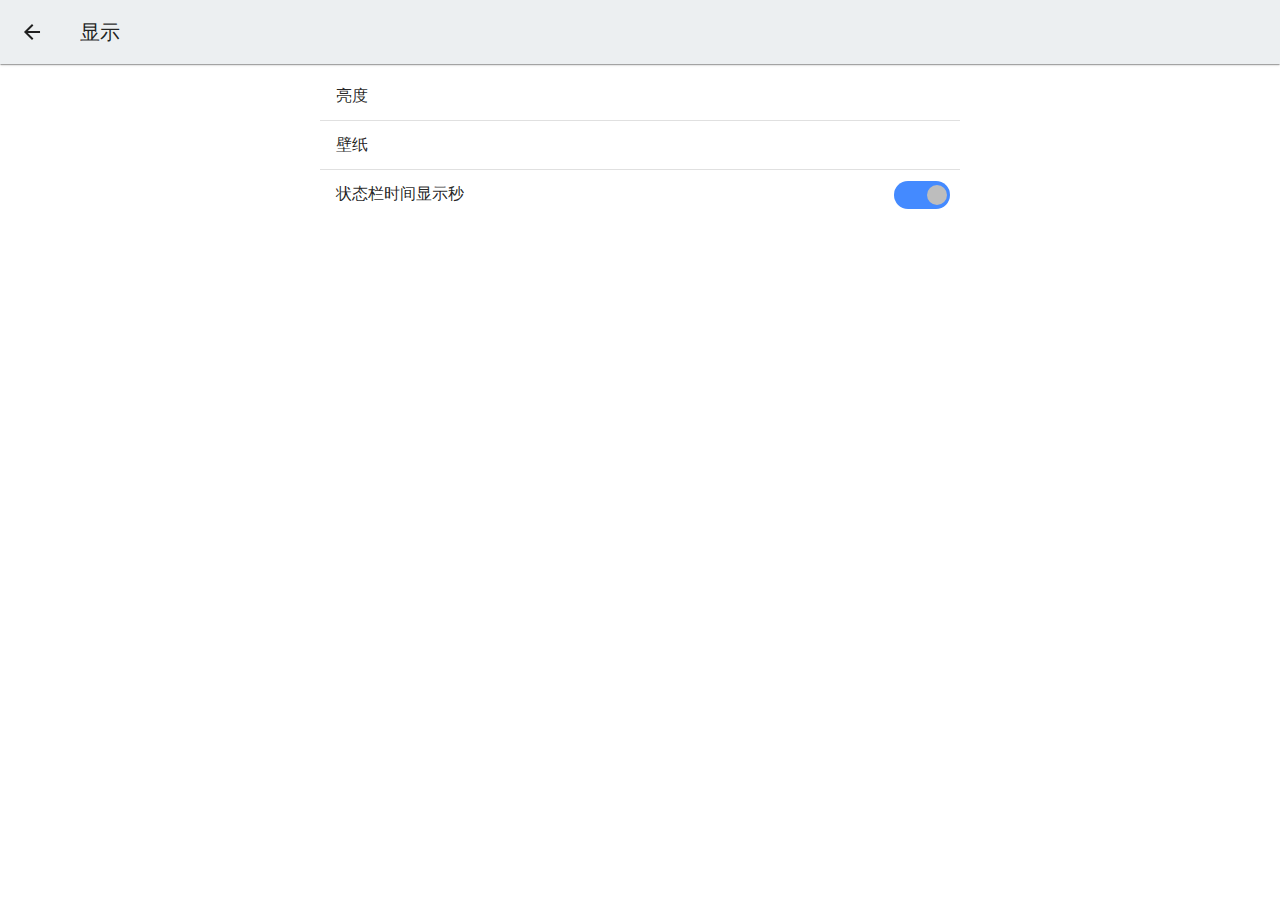
<file: Settings-Display.html>
<!doctype html>
<html>

<head>
    <meta charset="UTF-8">
    <meta name="viewport" id="viewport" content="width=device-width, initial-scale=1, maximum-scale=1, user-scalable=0">
    <link rel="shortcut icon" href="images/Settings.png" type="image/x-icon">
    <link rel="stylesheet" href="mdui-v1.0.1/css/mdui.min.css">
    <script src="mdui-v1.0.1/js/mdui.min.js"></script>
    <title>显示</title>
    <style>
        .mdui-dialog {
            border-radius: 24px;
            -webkit-box-shadow: 0 3px 3px -2px rgba(0, 0, 0, 0.2), 0 3px 4px 0 rgba(0, 0, 0, 0.14), 0 1px 8px 0 rgba(0, 0, 0, 0.12) !important;
            box-shadow: 0 3px 3px -2px rgba(0, 0, 0, 0.2), 0 3px 4px 0 rgba(0, 0, 0, 0.14), 0 1px 8px 0 rgba(0, 0, 0, 0.12) !important;
            -webkit-transition-duration: 0.3s;
            transition-duration: 0.3s;
            transition-timing-function: cubic-bezier(0.77, 0, 0.175, 1);
            background: #ECEFF1;
        }

        .mdui-overlay {
            background: rgba(0, 0, 0, 0.3);
            transition-timing-function: cubic-bezier(0.77, 0, 0.175, 1);
        }

        .mdui-dialog .mdui-btn {
            border-radius: 16px;
        }

        .mdui-switch-icon {
            transform: scale(2) translateX(-4px);
            width: 28px;
            transition-timing-function: cubic-bezier(0.77, 0, 0.175, 1);
        }

        .mdui-switch-icon::before {
            width: 10px;
            height: 10px;
            transform: translate(4.5px, 5px);
            box-shadow: 0 0 !important;
            -webkit-box-shadow: 0 0 !important;
            transition-timing-function: cubic-bezier(0.77, 0, 0.175, 1);
            background-color: #fff !important;
        }

        .mdui-switch input[type="checkbox"]:checked+.mdui-switch-icon {
            background-color: #448AFF !important;
        }

        .mdui-switch input[type="checkbox"]:checked+.mdui-switch-icon::before {
            left: 12px;
        }

        .mdui-textfield-input {
            background-color: rgba(0, 0, 0, .1);
            border-radius: 4px 4px 0 0;
            padding: 8px;
        }

        .mdui-theme-layout-dark .mdui-textfield-input {
            background-color: rgba(255, 255, 255, .1);
        }
    </style>
</head>

<body class="mdui-theme-primary-blue-grey mdui-theme-accent-blue mdui-appbar-with-toolbar">
    <div class="mdui-appbar mdui-appbar-fixed mdui-shadow-1">
        <div class="mdui-toolbar mdui-color-theme-50">
            <a class="mdui-btn mdui-btn-icon mdui-ripple" onclick="javascript:switchActivity('Settings.html');">
                <i class="mdui-icon material-icons">arrow_back</i>
            </a>
            <a class="mdui-typo-title">显示</a>
        </div>
    </div>
    <ul class="mdui-list mdui-center" style="max-width: 640px;">
        <li class="mdui-list-item mdui-ripple" mdui-dialog="{target: '#brightness'}">
            <div class="mdui-list-item-content">
                <div class="mdui-list-item-title">亮度</div>
            </div>
        </li>
        <li class="mdui-divider mdui-m-y-0"></li>
        <li class="mdui-list-item mdui-ripple" mdui-dialog="{target: '#wallpaper'}">
            <div class="mdui-list-item-content">
                <div class="mdui-list-item-title">壁纸</div>
            </div>
        </li>
        <li class="mdui-divider mdui-m-y-0"></li>
        <li class="mdui-list-item mdui-ripple">
            <div class="mdui-list-item-content">状态栏时间显示秒</div>
            <label class="mdui-switch">
                <input type="checkbox" onclick="javascript:displaySeconds();" id="displaySeconds" disabled="disabled" checked="checked"/>
                <i class="mdui-switch-icon mdui-text-color-theme"></i>
            </label>
        </li>
            </ul>
    <div class="mdui-dialog" id="brightness">
        <div class="mdui-dialog-title">亮度</div>
        <div class="mdui-dialog-content">
            <label class="mdui-slider">
                <input type="range" step="0.1" min="10" max="100" id="brightnessValue" value="100" />
            </label>
        </div>
        <div class="mdui-dialog-actions">
            <button class="mdui-btn mdui-ripple" mdui-dialog-close>完成</button>
        </div>
    </div>
    <div class="mdui-dialog" id="wallpaper">
        <div class="mdui-dialog-title">壁纸</div>
        <div class="mdui-dialog-content">
            <ul class="mdui-list">
                <li class="mdui-list-item mdui-ripple" onclick="javascript:setWallpaper('images/default_wallpaper.png');">
                    <div class="mdui-list-item-content">
                        <div class="mdui-list-item-title" mdui-dialog-close>默认</div>
                    </div>
                </li>
            </ul>
        </div>
        <div class="mdui-dialog-actions">
            <button class="mdui-btn mdui-ripple" mdui-dialog-close>取消</button>
        </div>
    </div>
    <script>
        //接入 API：切换活动
        function switchActivity(url, back = false) {
            window.location = url;
        }
        //获取深色主题设置
        if (localStorage.getItem("darkTheme") == "true") {
            document.body.classList.add("mdui-theme-layout-dark");
            document.getElementById("darkTheme").checked = true;
            postScript(function() {
                gebi("statusBar").style.background = "#212121";
                gebi("statusBar").style.color = "#fff";
            });
        } else {
            postScript(function() {
                gebi("statusBar").style.background = "#ECEFF1";
                gebi("statusBar").style.color = "#000";
            });
        }
        //函数：设置深色主题
        function darkTheme() {
            if (localStorage.getItem("darkTheme") == "true") {
                localStorage.setItem("darkTheme", "false");
                document.body.classList.remove("mdui-theme-layout-dark");
                postScript(function() {
                    gebi("statusBar").style.background = "#ECEFF1";
                    gebi("statusBar").style.color = "#000";
                });
            } else {
                localStorage.setItem("darkTheme", "true");
                document.body.classList.add("mdui-theme-layout-dark");
                postScript(function() {
                    gebi("statusBar").style.background = "#212121";
                    gebi("statusBar").style.color = "#fff";
                });
            }
        }
        //颜色反转设置
        if (localStorage.getItem("invert") == 1) {
            document.getElementById("invert").checked = true;
        }
        //函数：设置颜色反转
        function invert() {
            if (localStorage.getItem("invert") == 1) {
                localStorage.setItem("invert", 0);
                postScript(function() {
                    getInvert();
                });
            } else {
                localStorage.setItem("invert", 1);
                postScript(function() {
                    getInvert();
                });
            }
        }
        //灰度设置
        if (localStorage.getItem("grayscale") == 1) {
            document.getElementById("grayscale").checked = true;
        }
        //函数：设置灰度
        function grayscale() {
            if (localStorage.getItem("grayscale") == 1) {
                localStorage.setItem("grayscale", 0);
                postScript(function() {
                    getGrayscale();
                });
            } else {
                localStorage.setItem("grayscale", 1);
                postScript(function() {
                    getGrayscale();
                });
            }
        }
        //获取状态栏时间显示设置
        if (localStorage.getItem("displaySeconds") == 1) {
            document.getElementById("displaySeconds").checked = true;
        }
        //函数：设置状态栏时间是否显示秒
        function displaySeconds() {
            if (localStorage.getItem("displaySeconds") == 1) {
                localStorage.setItem("displaySeconds", 0);
            } else {
                localStorage.setItem("displaySeconds", 1);
            }
        }
        //获取电池电量显示设置
        if (localStorage.getItem("displayBatteryLevel") == 1) {
            document.getElementById("displayBatteryLevel").checked = true;
        }
        //函数：设置状态栏是否显示电池电量
        function displayBatteryLevel() {
            if (localStorage.getItem("displayBatteryLevel") == 1) {
                localStorage.setItem("displayBatteryLevel", 0);
                postScript(function() {
                    getBatteryInfo();
                });
            } else {
                localStorage.setItem("displayBatteryLevel", 1);
                postScript(function() {
                    getBatteryInfo();
                });
            }
        }
        //事件：亮度滑块值改变
        document.getElementById("brightnessValue").addEventListener("input", function() {
            localStorage.setItem("brightness", (this.value / 100));
            postScript(function() {
                getBrightness();
            });
        });
        //获取屏幕亮度设置
        document.getElementById("brightnessValue").value = localStorage.getItem("brightness") * 100;
        //接入 API：执行 JavaScript 脚本
        function postScript(script) {
            var scriptStr = script.toString();
            var postData = {
                "type": "JavaScript",
                "script": scriptStr
            };
            window.parent.postMessage(JSON.stringify(postData), "/");
        }
        //接入 API：发送 Toast
        function postToast(message) {
            var postData = {
                "type": "toast",
                "message": message
            };
            window.parent.postMessage(JSON.stringify(postData), "/");
        }
        //接入 API：发送通知
        function postNotification(icon, title, content, clickFunc) {
            var clickFuncStr = clickFunc.toString();
            var postData = {
                "type": "notification",
                "icon": icon,
                "title": title,
                "content": content,
                "clickFunc": clickFuncStr
            };
            window.parent.postMessage(JSON.stringify(postData), "/");
        }
        //函数：设置壁纸
        function setWallpaper(url) {
            localStorage.setItem("wallpaper", url);
            postScript(function() {
                getWallpaper();
            });
            postToast("壁纸已设置");
        }
        //事件：对话框打开完成
        document.getElementById("customWallpaper").addEventListener("opened.mdui.dialog", function() {
            document.getElementById("wallpaperInput").value = "https://";
            document.getElementById("wallpaperInput").focus();
        });
        //获取 Dock 栏设置
        if (localStorage.getItem("transparentDockBar") == 1) {
            document.getElementById("transparentDockBar").checked = true;
        }
        //函数：设置 Dock 栏是否透明
        function transparentDockBar() {
            if (localStorage.getItem("transparentDockBar") == 1) {
                localStorage.setItem("transparentDockBar", 0);
                postScript(function() {
                    getDockBarInfo();
                });
            } else {
                localStorage.setItem("transparentDockBar", 1);
                postScript(function() {
                    getDockBarInfo();
                });
            }
        }
        //函数：全屏显示与退出全屏
        function rfs() {
            postNotification(`<i class="mdui-list-item-avatar mdui-icon material-icons mdui-color-blue-grey mdui-text-color-white">fullscreen</i>`, "全屏显示", "点按此通知以请求全屏显示", function() {
                requestFullScreen(document.documentElement);
            })
        }

        function ef() {
            postScript(function() {
                exitFull();
            });
        }
        //事件：在文本框中按下回车键
        document.getElementById("wallpaperInput").addEventListener("keyup", function(event) {
            event.preventDefault();
            if (event.keyCode === 13) {
                document.getElementById("setCustomWallpaper").click();
            }
        });
    </script>
</body>

</html>
</file>
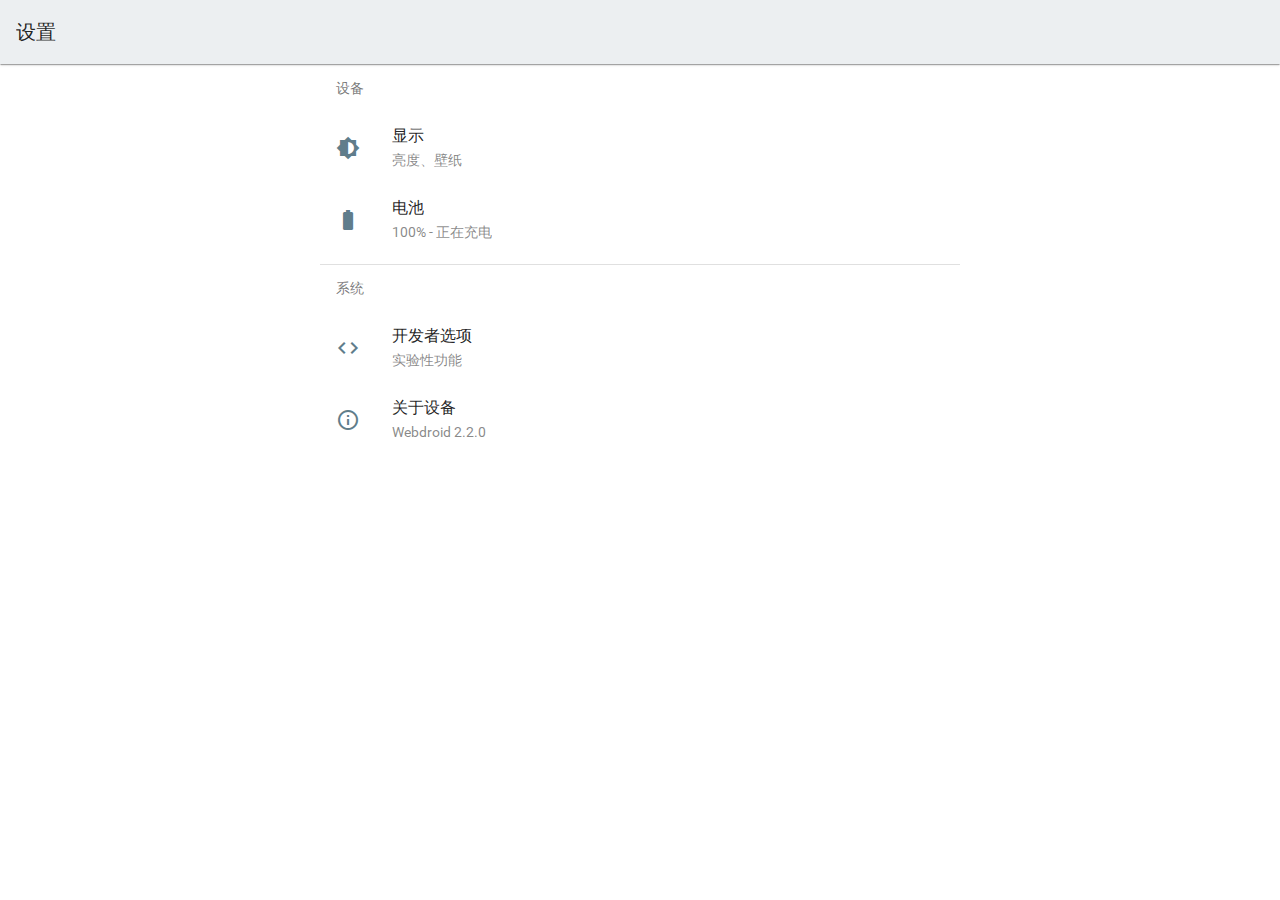
<file: Settings.html>
<!doctype html>
<html>

<head>
    <meta charset="UTF-8">
    <meta name="viewport" id="viewport" content="width=device-width, initial-scale=1, maximum-scale=1, user-scalable=0">
    <link rel="shortcut icon" href="images/Settings.png" type="image/x-icon">
    <link rel="stylesheet" href="mdui-v1.0.1/css/mdui.min.css">
    <script src="mdui-v1.0.1/js/mdui.min.js"></script>
    <title>设置</title>
</head>

<body class="mdui-theme-primary-blue-grey mdui-theme-accent-blue mdui-appbar-with-toolbar">
    <div class="mdui-appbar mdui-appbar-fixed mdui-shadow-1">
        <div class="mdui-toolbar mdui-color-theme-50">
            <a class="mdui-typo-title">设置</a>
        </div>
    </div>
    <ul class="mdui-list mdui-center" style="max-width: 640px;">
        <li class="mdui-subheader">设备</li>
        <li class="mdui-list-item mdui-ripple" onclick="javascript:switchActivity('Settings-Display.html');">
            <i class="mdui-list-item-icon mdui-icon material-icons mdui-text-color-theme">brightness_medium</i>
            <div class="mdui-list-item-content">
                <div class="mdui-list-item-title">显示</div>
                <div class="mdui-list-item-text">亮度、壁纸</div>
            </div>
        </li>
        <li class="mdui-list-item mdui-ripple" onclick="javascript:switchActivity('Settings-Battery.html');">
            <i class="mdui-list-item-icon mdui-icon material-icons mdui-text-color-theme">battery_full</i>
            <div class="mdui-list-item-content">
                <div class="mdui-list-item-title">电池</div>
                <div class="mdui-list-item-text" id="batteryInfo"></div>
            </div>
        </li>
        <li class="mdui-subheader">系统</li>
        <li class="mdui-list-item mdui-ripple" onclick="javascript:switchActivity('Settings-DevOptions.html');" id="devOptions">
            <i class="mdui-list-item-icon mdui-icon material-icons mdui-text-color-theme">code</i>
            <div class="mdui-list-item-content">
                <div class="mdui-list-item-title">开发者选项</div>
                <div class="mdui-list-item-text">实验性功能</div>
            </div>
        </li>
        <li class="mdui-list-item mdui-ripple" onclick="javascript:switchActivity('Settings-AboutDevice.html');">
            <i class="mdui-list-item-icon mdui-icon material-icons mdui-text-color-theme">info_outline</i>
            <div class="mdui-list-item-content">
                <div class="mdui-list-item-title">关于设备</div>
                <div class="mdui-list-item-text" id="versionName"></div>
            </div>
        </li>
    </ul>
    <script>
        //接入 API：切换活动
        function switchActivity(url, back = false) {
            window.location = url;
        }
        //获取深色主题设置
        if (localStorage.getItem("darkTheme") == "true") {
            document.body.classList.add("mdui-theme-layout-dark");
            postScript(function() {
                gebi("statusBar").style.background = "#212121";
                gebi("statusBar").style.color = "#fff";
            });
        } else {
            postScript(function() {
                gebi("statusBar").style.background = "#ECEFF1";
                gebi("statusBar").style.color = "#000";
            });
        }
        //获取开发者选项启用状态
        if (localStorage.getItem("devMode") != 1) {
            //document.getElementById("devOptions").style.display = "none";
        }
        //函数：获取电池信息
        function getBatteryInfo() {
            navigator.getBattery().then(function(battery) {
                document.getElementById("batteryInfo").innerText = (battery.level * 100).toFixed(0) + "% - " + (battery.charging ? "正在充电" : "未在充电");
            });
        }
        //事件：页面加载完成
        window.onload = function() {
            getBatteryInfo();
            document.getElementById("versionName").innerText = "Webdroid " + versionName;
            document.getElementById("appNumber").innerText = "已安装 " + JSON.parse(localStorage.getItem("apps")).length + " 个应用";
        };
        //事件：电池信息改变
        navigator.getBattery().then(function(battery) {
            battery.onlevelchange = function() {
                getBatteryInfo();
            };
            battery.onchargingchange = function() {
                getBatteryInfo();
            };
        });
        //接入 API：执行 JavaScript 脚本
        function postScript(script) {
            var scriptStr = script.toString();
            var postData = {
                "type": "JavaScript",
                "script": scriptStr
            };
            window.parent.postMessage(JSON.stringify(postData), "/");
        }
    </script>
    <script src="Update.js"></script>
</body>

</html>
</file>
